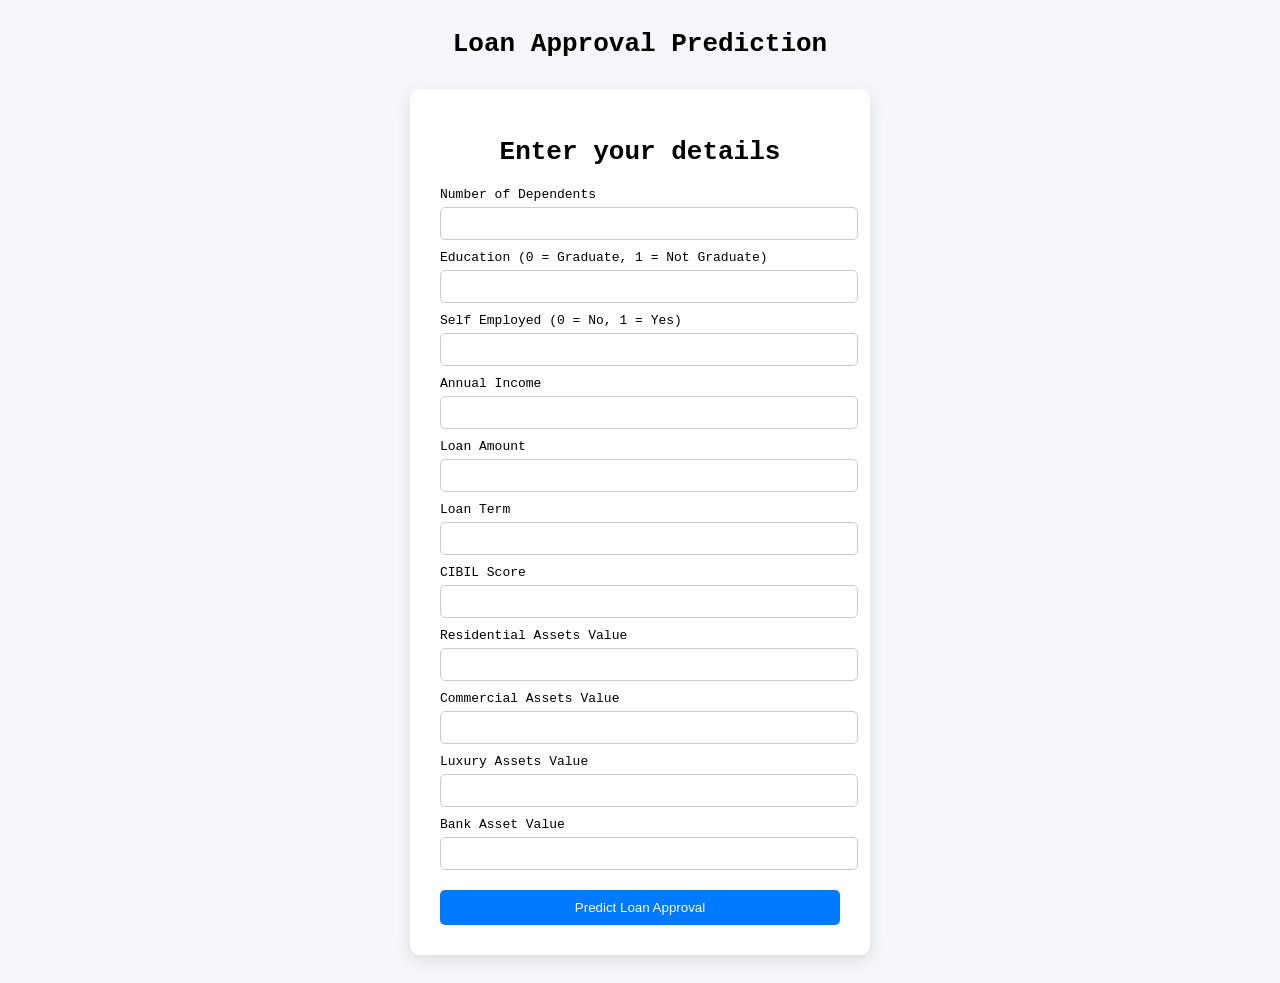
<file: frontend/index.html>
<!DOCTYPE html>
<html>

<head>
    <title>Loan Approval Predictor</title>
    <link rel="stylesheet" href="style.css">
</head>

<body>
    <div class="heading">
        <h1>Loan Approval Prediction</h1>
    </div>

    <div class="container">

        <h1>Enter your details</h1>

        <form id="loanForm">

            <label>Number of Dependents</label>
            <input type="number" id="dependents" required>

            <label>Education (0 = Graduate, 1 = Not Graduate)</label>
            <input type="number" id="education" required>

            <label>Self Employed (0 = No, 1 = Yes)</label>
            <input type="number" id="self_employed" required>

            <label>Annual Income</label>
            <input type="number" id="income_annum" required>

            <label>Loan Amount</label>
            <input type="number" id="loan_amount" required>

            <label>Loan Term</label>
            <input type="number" id="loan_term" required>

            <label>CIBIL Score</label>
            <input type="number" id="cibil_score" required>

            <label>Residential Assets Value</label>
            <input type="number" id="residential_assets_value" required>

            <label>Commercial Assets Value</label>
            <input type="number" id="commercial_assets_value" required>

            <label>Luxury Assets Value</label>
            <input type="number" id="luxury_assets_value" required>

            <label>Bank Asset Value</label>
            <input type="number" id="bank_asset_value" required>

            <button type="submit">Predict Loan Approval</button>

        </form>

    </div>

    <script src="script.js"></script>

</body>

</html>
</file>
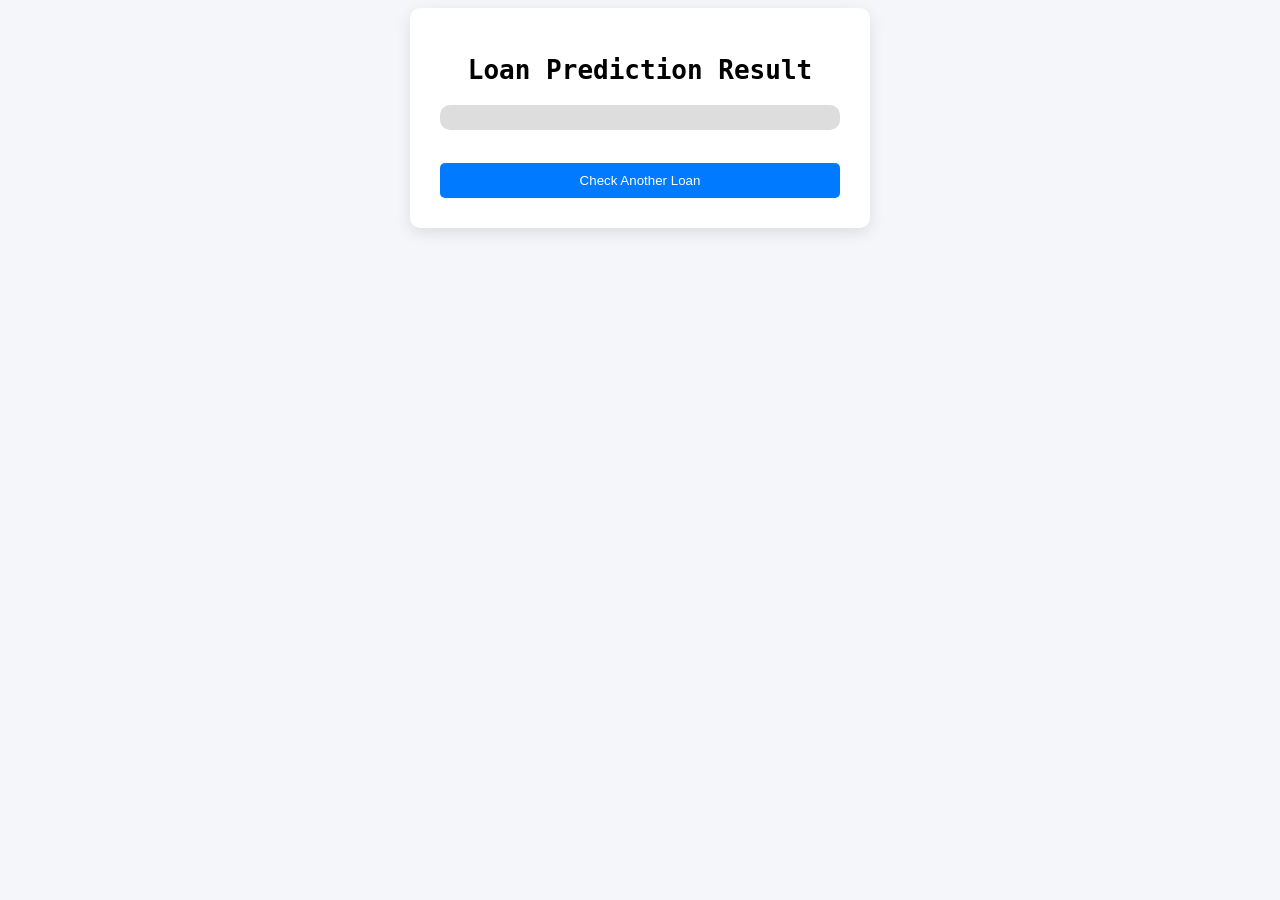
<file: frontend/result.html>
<!DOCTYPE html>
<html>

<head>
    <title>Prediction Result</title>
    <link rel="stylesheet" href="style.css">
</head>

<body>

    <div class="container">

        <h1>Loan Prediction Result</h1>

        <div id="resultBox"></div>

        <div class="confidence-container">
            <div class="confidence-bar" id="confidenceBar"></div>
        </div>

        <p id="confidenceText"></p>

        <a href="index.html">
            <button>Check Another Loan</button>
        </a>

    </div>

    <script>

        const result = JSON.parse(localStorage.getItem("predictionResult"))

        const resultBox = document.getElementById("resultBox")
        const confidenceBar = document.getElementById("confidenceBar")
        const confidenceText = document.getElementById("confidenceText")

        if (result) {

            const probability = result.approval_probability
            const status = result.status

            let statusText = status === "Approved"
                ? "Loan Likely Approved"
                : "Loan Likely Rejected"

            let color = status === "Approved"
                ? "#4CAF50"
                : "#f44336"

            resultBox.innerHTML = `
        <h2 style="color:${color};">${statusText}</h2>
    `

            confidenceBar.style.width = probability + "%"
            confidenceBar.style.backgroundColor = color

            confidenceText.innerText = "Approval Confidence: " + probability + "%"

        }

    </script>

</body>

</html>
</file>
<file: frontend/style.css>
body {
    font-family: monospace;
    background: #f4f6f9;
    display: flex;
    flex-direction: column;
    align-items: center;
    /* height: 100vh; */
}

.heading{
    padding: 4px;
    margin-bottom: 6px;   
}

.container {
    justify-content: center;
    align-items: center;
    background: white;
    padding: 30px;
    border-radius: 10px;
    box-shadow: 0 5px 15px rgba(0, 0, 0, 0.1);
    width: 400px;
    margin-bottom: 20px;
}

h1 {
    text-align: center;
    margin-bottom: 20px;
}

label {
    display: block;
    margin-top: 10px;
}

input {
    width: 100%;
    padding: 8px;
    margin-top: 5px;
    border: .5px solid #ccc;
    border-radius: 5px;
}

button {
    margin-top: 20px;
    width: 100%;
    padding: 10px;
    background: #007BFF;
    color: white;
    border: none;
    border-radius: 5px;
    cursor: pointer;
}

button:hover {
    background: #076ad4;
}

#resultBox {
    
    text-align: center;
    margin: 20px 0;
    font-size: 18px;
}

.confidence-container {
    width: 100%;
    height: 25px;
    background: #ddd;
    border-radius: 10px;
    margin-top: 20px;
    overflow: hidden;
}

.confidence-bar {
    height: 100%;
    width: 0%;
    background: green;
    transition: width 0.8s ease;
}

#confidenceText {
    margin-top: 10px;
    font-weight: bold;
    text-align: center;
}
</file>
